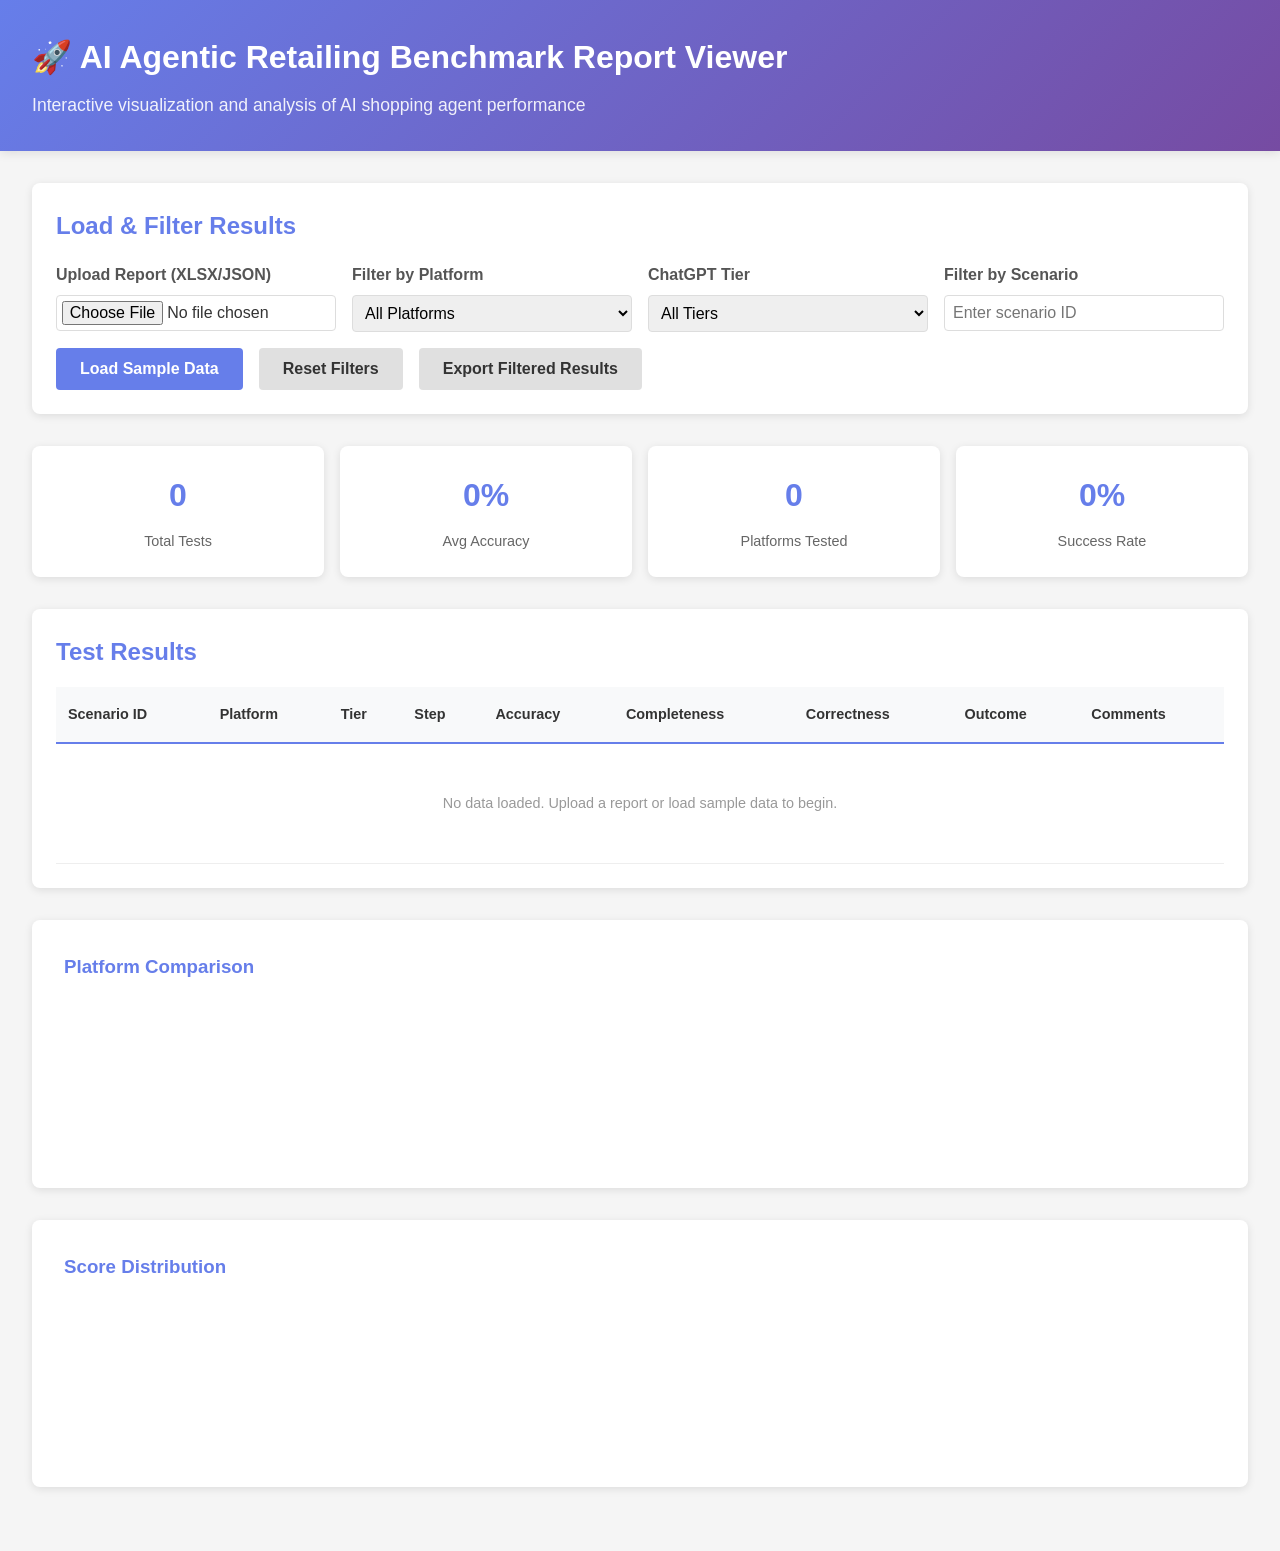
<file: viewer/index.html>
<!DOCTYPE html>
<html lang="en">
<head>
    <meta charset="UTF-8">
    <meta name="viewport" content="width=device-width, initial-scale=1.0">
    <title>AI Agentic Retailing Benchmark Report Viewer</title>
    <style>
        * {
            margin: 0;
            padding: 0;
            box-sizing: border-box;
        }
        
        body {
            font-family: -apple-system, BlinkMacSystemFont, 'Segoe UI', Roboto, Oxygen, Ubuntu, Cantarell, sans-serif;
            background: #f5f5f5;
            color: #333;
            line-height: 1.6;
        }
        
        .header {
            background: linear-gradient(135deg, #667eea 0%, #764ba2 100%);
            color: white;
            padding: 2rem;
            box-shadow: 0 2px 10px rgba(0,0,0,0.1);
        }
        
        .header h1 {
            font-size: 2rem;
            margin-bottom: 0.5rem;
        }
        
        .header p {
            opacity: 0.9;
            font-size: 1.1rem;
        }
        
        .container {
            max-width: 1400px;
            margin: 0 auto;
            padding: 2rem;
        }
        
        .controls {
            background: white;
            padding: 1.5rem;
            border-radius: 8px;
            margin-bottom: 2rem;
            box-shadow: 0 2px 8px rgba(0,0,0,0.1);
        }
        
        .controls h2 {
            margin-bottom: 1rem;
            color: #667eea;
        }
        
        .filter-group {
            display: grid;
            grid-template-columns: repeat(auto-fit, minmax(250px, 1fr));
            gap: 1rem;
            margin-bottom: 1rem;
        }
        
        .filter-item {
            display: flex;
            flex-direction: column;
        }
        
        .filter-item label {
            font-weight: 600;
            margin-bottom: 0.5rem;
            color: #555;
        }
        
        .filter-item select,
        .filter-item input {
            padding: 0.5rem;
            border: 1px solid #ddd;
            border-radius: 4px;
            font-size: 1rem;
        }
        
        .filter-item input[type="file"] {
            padding: 0.3rem;
        }
        
        .button-group {
            display: flex;
            gap: 1rem;
            margin-top: 1rem;
        }
        
        button {
            padding: 0.75rem 1.5rem;
            border: none;
            border-radius: 4px;
            font-size: 1rem;
            cursor: pointer;
            transition: all 0.3s ease;
            font-weight: 600;
        }
        
        .btn-primary {
            background: #667eea;
            color: white;
        }
        
        .btn-primary:hover {
            background: #5568d3;
            transform: translateY(-2px);
            box-shadow: 0 4px 12px rgba(102, 126, 234, 0.4);
        }
        
        .btn-secondary {
            background: #e0e0e0;
            color: #333;
        }
        
        .btn-secondary:hover {
            background: #d0d0d0;
        }
        
        .stats-cards {
            display: grid;
            grid-template-columns: repeat(auto-fit, minmax(200px, 1fr));
            gap: 1rem;
            margin-bottom: 2rem;
        }
        
        .stat-card {
            background: white;
            padding: 1.5rem;
            border-radius: 8px;
            box-shadow: 0 2px 8px rgba(0,0,0,0.1);
            text-align: center;
        }
        
        .stat-card h3 {
            color: #667eea;
            font-size: 2rem;
            margin-bottom: 0.5rem;
        }
        
        .stat-card p {
            color: #666;
            font-size: 0.9rem;
        }
        
        .results-section {
            background: white;
            border-radius: 8px;
            padding: 1.5rem;
            box-shadow: 0 2px 8px rgba(0,0,0,0.1);
        }
        
        .results-section h2 {
            color: #667eea;
            margin-bottom: 1rem;
        }
        
        .results-table {
            width: 100%;
            overflow-x: auto;
        }
        
        table {
            width: 100%;
            border-collapse: collapse;
            font-size: 0.9rem;
        }
        
        thead {
            background: #f8f9fa;
            position: sticky;
            top: 0;
        }
        
        th {
            padding: 1rem 0.75rem;
            text-align: left;
            font-weight: 600;
            color: #333;
            border-bottom: 2px solid #667eea;
        }
        
        td {
            padding: 0.75rem;
            border-bottom: 1px solid #eee;
        }
        
        tbody tr:hover {
            background: #f8f9fa;
        }
        
        .score-cell {
            text-align: center;
            font-weight: 600;
        }
        
        .score-high {
            color: #10b981;
        }
        
        .score-medium {
            color: #f59e0b;
        }
        
        .score-low {
            color: #ef4444;
        }
        
        .platform-badge {
            display: inline-block;
            padding: 0.25rem 0.75rem;
            border-radius: 12px;
            font-size: 0.85rem;
            font-weight: 600;
            background: #e0e7ff;
            color: #4c51bf;
        }
        
        .no-data {
            text-align: center;
            padding: 3rem;
            color: #999;
        }
        
        .comparison-view {
            margin-top: 2rem;
        }
        
        .chart-container {
            background: white;
            padding: 2rem;
            border-radius: 8px;
            box-shadow: 0 2px 8px rgba(0,0,0,0.1);
            margin-bottom: 2rem;
        }
        
        .chart-container h3 {
            color: #667eea;
            margin-bottom: 1rem;
        }
        
        canvas {
            max-width: 100%;
            height: auto;
        }
    </style>
</head>
<body>
    <div class="header">
        <h1>🚀 AI Agentic Retailing Benchmark Report Viewer</h1>
        <p>Interactive visualization and analysis of AI shopping agent performance</p>
    </div>
    
    <div class="container">
        <!-- Controls Section -->
        <div class="controls">
            <h2>Load & Filter Results</h2>
            <div class="filter-group">
                <div class="filter-item">
                    <label for="reportFile">Upload Report (XLSX/JSON)</label>
                    <input type="file" id="reportFile" accept=".xlsx,.json" />
                </div>
                <div class="filter-item">
                    <label for="platformFilter">Filter by Platform</label>
                    <select id="platformFilter">
                        <option value="">All Platforms</option>
                        <option value="CHATGPT">ChatGPT</option>
                        <option value="CLAUDE">Claude</option>
                        <option value="GEMINI">Gemini</option>
                        <option value="PERPLEX">Perplexity</option>
                        <option value="COPILOT">Copilot</option>
                    </select>
                </div>
                <div class="filter-item">
                    <label for="tierFilter">ChatGPT Tier</label>
                    <select id="tierFilter">
                        <option value="">All Tiers</option>
                        <option value="paid">Paid</option>
                        <option value="unpaid">Unpaid</option>
                    </select>
                </div>
                <div class="filter-item">
                    <label for="scenarioFilter">Filter by Scenario</label>
                    <input type="text" id="scenarioFilter" placeholder="Enter scenario ID" />
                </div>
            </div>
            <div class="button-group">
                <button class="btn-primary" onclick="loadSampleData()">Load Sample Data</button>
                <button class="btn-secondary" onclick="resetFilters()">Reset Filters</button>
                <button class="btn-secondary" onclick="exportResults()">Export Filtered Results</button>
            </div>
        </div>
        
        <!-- Statistics Cards -->
        <div class="stats-cards" id="statsCards">
            <div class="stat-card">
                <h3 id="totalTests">0</h3>
                <p>Total Tests</p>
            </div>
            <div class="stat-card">
                <h3 id="avgAccuracy">0%</h3>
                <p>Avg Accuracy</p>
            </div>
            <div class="stat-card">
                <h3 id="platformCount">0</h3>
                <p>Platforms Tested</p>
            </div>
            <div class="stat-card">
                <h3 id="successRate">0%</h3>
                <p>Success Rate</p>
            </div>
        </div>
        
        <!-- Results Table -->
        <div class="results-section">
            <h2>Test Results</h2>
            <div class="results-table">
                <table id="resultsTable">
                    <thead>
                        <tr>
                            <th>Scenario ID</th>
                            <th>Platform</th>
                            <th>Tier</th>
                            <th>Step</th>
                            <th>Accuracy</th>
                            <th>Completeness</th>
                            <th>Correctness</th>
                            <th>Outcome</th>
                            <th>Comments</th>
                        </tr>
                    </thead>
                    <tbody id="resultsBody">
                        <tr>
                            <td colspan="9" class="no-data">
                                No data loaded. Upload a report or load sample data to begin.
                            </td>
                        </tr>
                    </tbody>
                </table>
            </div>
        </div>
        
        <!-- Comparison Charts -->
        <div class="comparison-view">
            <div class="chart-container">
                <h3>Platform Comparison</h3>
                <canvas id="platformChart"></canvas>
            </div>
            <div class="chart-container">
                <h3>Score Distribution</h3>
                <canvas id="scoreChart"></canvas>
            </div>
        </div>
    </div>
    
    <script>
        // Global data storage
        let allResults = [];
        let filteredResults = [];
        
        // Sample data for demonstration
        function loadSampleData() {
            allResults = [
                {
                    scenario_id: "Q001",
                    platform_id: "CHATGPT",
                    tier: "paid",
                    step_id: "1",
                    step_index: "1",
                    identity_accuracy_score: "0.95",
                    attribute_completeness_score: "0.88",
                    attribute_correctness_score: "0.92",
                    step_outcome: "success",
                    comments: "Good performance"
                },
                {
                    scenario_id: "Q001",
                    platform_id: "CLAUDE",
                    tier: "",
                    step_id: "1",
                    step_index: "1",
                    identity_accuracy_score: "0.91",
                    attribute_completeness_score: "0.85",
                    attribute_correctness_score: "0.89",
                    step_outcome: "success",
                    comments: ""
                },
                {
                    scenario_id: "Q002",
                    platform_id: "CHATGPT",
                    tier: "unpaid",
                    step_id: "1",
                    step_index: "1",
                    identity_accuracy_score: "0.78",
                    attribute_completeness_score: "0.72",
                    attribute_correctness_score: "0.75",
                    step_outcome: "partial",
                    comments: "Limited response"
                },
                {
                    scenario_id: "Q002",
                    platform_id: "GEMINI",
                    tier: "",
                    step_id: "1",
                    step_index: "1",
                    identity_accuracy_score: "0.87",
                    attribute_completeness_score: "0.83",
                    attribute_correctness_score: "0.86",
                    step_outcome: "success",
                    comments: ""
                }
            ];
            
            applyFilters();
            updateDisplay();
        }
        
        // Apply filters to results
        function applyFilters() {
            const platformFilter = document.getElementById('platformFilter').value;
            const tierFilter = document.getElementById('tierFilter').value;
            const scenarioFilter = document.getElementById('scenarioFilter').value.toLowerCase();
            
            filteredResults = allResults.filter(result => {
                if (platformFilter && result.platform_id !== platformFilter) return false;
                if (tierFilter && result.tier !== tierFilter) return false;
                if (scenarioFilter && !result.scenario_id.toLowerCase().includes(scenarioFilter)) return false;
                return true;
            });
        }
        
        // Update all displays
        function updateDisplay() {
            updateStats();
            updateTable();
            updateCharts();
        }
        
        // Update statistics cards
        function updateStats() {
            const totalTests = filteredResults.length;
            document.getElementById('totalTests').textContent = totalTests;
            
            if (totalTests > 0) {
                const avgAccuracy = filteredResults.reduce((sum, r) => 
                    sum + (parseFloat(r.identity_accuracy_score) || 0), 0) / totalTests;
                document.getElementById('avgAccuracy').textContent = (avgAccuracy * 100).toFixed(1) + '%';
                
                const platforms = new Set(filteredResults.map(r => r.platform_id));
                document.getElementById('platformCount').textContent = platforms.size;
                
                const successCount = filteredResults.filter(r => r.step_outcome === 'success').length;
                document.getElementById('successRate').textContent = ((successCount / totalTests) * 100).toFixed(1) + '%';
            } else {
                document.getElementById('avgAccuracy').textContent = '0%';
                document.getElementById('platformCount').textContent = '0';
                document.getElementById('successRate').textContent = '0%';
            }
        }
        
        // Update results table
        function updateTable() {
            const tbody = document.getElementById('resultsBody');
            
            if (filteredResults.length === 0) {
                tbody.innerHTML = '<tr><td colspan="9" class="no-data">No results match the current filters.</td></tr>';
                return;
            }
            
            tbody.innerHTML = filteredResults.map(result => {
                const accuracy = parseFloat(result.identity_accuracy_score) || 0;
                const completeness = parseFloat(result.attribute_completeness_score) || 0;
                const correctness = parseFloat(result.attribute_correctness_score) || 0;
                
                return `
                    <tr>
                        <td>${result.scenario_id || '-'}</td>
                        <td><span class="platform-badge">${result.platform_id || '-'}</span></td>
                        <td>${result.tier || '-'}</td>
                        <td>${result.step_index || '-'}</td>
                        <td class="score-cell ${getScoreClass(accuracy)}">${(accuracy * 100).toFixed(0)}%</td>
                        <td class="score-cell ${getScoreClass(completeness)}">${(completeness * 100).toFixed(0)}%</td>
                        <td class="score-cell ${getScoreClass(correctness)}">${(correctness * 100).toFixed(0)}%</td>
                        <td>${result.step_outcome || '-'}</td>
                        <td>${result.comments || '-'}</td>
                    </tr>
                `;
            }).join('');
        }
        
        // Get score color class
        function getScoreClass(score) {
            if (score >= 0.8) return 'score-high';
            if (score >= 0.6) return 'score-medium';
            return 'score-low';
        }
        
        // Update charts (placeholder - would need Chart.js for real implementation)
        function updateCharts() {
            // Note: Real implementation would use Chart.js or similar library
            console.log('Charts would be rendered here with Chart.js');
        }
        
        // Reset all filters
        function resetFilters() {
            document.getElementById('platformFilter').value = '';
            document.getElementById('tierFilter').value = '';
            document.getElementById('scenarioFilter').value = '';
            applyFilters();
            updateDisplay();
        }
        
        // Export filtered results
        function exportResults() {
            if (filteredResults.length === 0) {
                alert('No results to export');
                return;
            }
            
            const dataStr = JSON.stringify(filteredResults, null, 2);
            const dataBlob = new Blob([dataStr], {type: 'application/json'});
            const url = URL.createObjectURL(dataBlob);
            const link = document.createElement('a');
            link.href = url;
            link.download = `filtered_results_${new Date().toISOString().split('T')[0]}.json`;
            link.click();
            URL.revokeObjectURL(url);
        }
        
        // File upload handler
        document.getElementById('reportFile').addEventListener('change', function(e) {
            const file = e.target.files[0];
            if (!file) return;
            
            const reader = new FileReader();
            reader.onload = function(event) {
                try {
                    // For JSON files
                    if (file.name.endsWith('.json')) {
                        allResults = JSON.parse(event.target.result);
                        applyFilters();
                        updateDisplay();
                    } else {
                        alert('XLSX parsing requires a library like SheetJS. For now, export to JSON from Excel and upload that.');
                    }
                } catch (error) {
                    alert('Error loading file: ' + error.message);
                }
            };
            reader.readAsText(file);
        });
        
        // Add event listeners for filter changes
        document.getElementById('platformFilter').addEventListener('change', () => {
            applyFilters();
            updateDisplay();
        });
        
        document.getElementById('tierFilter').addEventListener('change', () => {
            applyFilters();
            updateDisplay();
        });
        
        document.getElementById('scenarioFilter').addEventListener('input', () => {
            applyFilters();
            updateDisplay();
        });
    </script>
</body>
</html>
</file>
